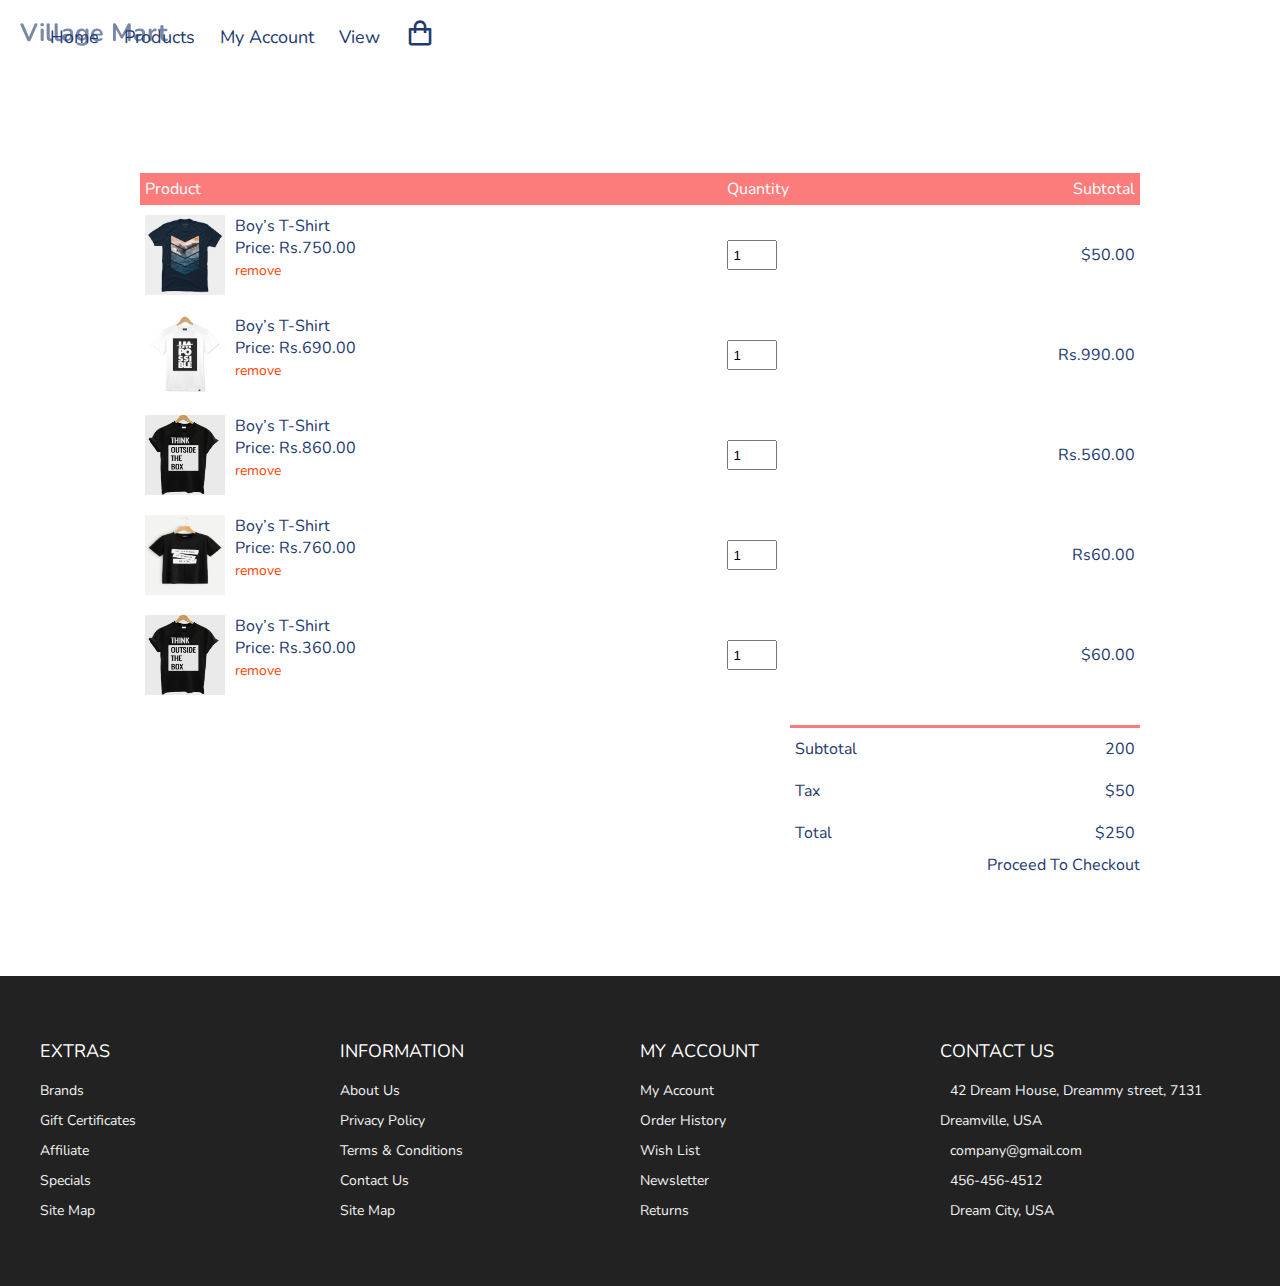
<file: cart.html>
<!DOCTYPE html>
<html lang="en">

<head>
  <meta charset="UTF-8" />
  <meta name="viewport" content="width=device-width, initial-scale=1.0" />
 

  <!-- Box icons -->
  <link rel="stylesheet" href="https://cdn.jsdelivr.net/npm/boxicons@latest/css/boxicons.min.css" />

  <!-- Custom StyleSheet -->
  <link rel="stylesheet" href="style.css">
  <title>Your Cart</title>
</head>

<body>
  <!-- Navigation -->
  <nav class="nav">
    <div class="navigation container">
      <div class="logo">
        <h1>Village Mart</h1>
      </div>

      <div class="menu">
        <div class="top-nav">
          <div class="logo">
            <h1>Village Mart</h1>
          </div>
          <div class="close">
            <i class="bx bx-x"></i>
          </div>
        </div>

        <ul class="nav-list">
          <li class="nav-item">
              <a href="index.html" class="nav-link">Home</a>
          </li>
         
          <li class="nav-item">
            <a href="#Product1.html" class="nav-link">Products</a>
          </li>   
             
          <li class="nav-item">
              <a href="/profile" class="nav-link scroll-link">My Account</a>
          </li>
          <li class="nav-item">
              <a href="#" class="nav-link scroll-link">View</a>
          </li>
          <li class="nav-item">
              <a href="Product1.html" class="nav-link icon"><i class="bx bx-shopping-bag"></i></a>
          </li>
              

      </ul>
      </div>

      <a href="cart.html" class="cart-icon">
        <i class="bx bx-shopping-bag"></i>
      </a>

      <div class="hamburger">
        <i class="bx bx-menu"></i>
      </div>
    </div>
  </nav>

  <!-- Cart Items -->
  <div class="container-md cart">
    <table>
      <tr>
        <th>Product</th>
        <th>Quantity</th>
        <th>Subtotal</th>
      </tr>
      <tr>
        <td>
          <div class="cart-info">
            <img src="./img/img1.jpeg" alt="">
            <div>
              <p>Boy’s T-Shirt</p>
              <span>Price: Rs.750.00</span>
              <br />
              <a href="#">remove</a>
            </div>
          </div>
        </td>
        <td><input type="number" value="1" min="1"></td>
        <td>$50.00</td>
      </tr>
      <tr>
        <td>
          <div class="cart-info">
            <img src="./img/img2.jpeg" alt="">
            <div>
              <p>Boy’s T-Shirt</p>
              <span>Price: Rs.690.00</span>
              <br />
              <a href="#">remove</a>
            </div>
          </div>
        </td>
        <td><input type="number" value="1" min="1"></td>
        <td>Rs.990.00</td>
      </tr>
      <tr>
        <td>
          <div class="cart-info">
            <img src="./img/img6.jpeg" alt="">
            <div>
              <p>Boy’s T-Shirt</p>
              <span>Price: Rs.860.00</span>
              <br />
              <a href="#">remove</a>
            </div>
          </div>
        </td>
        <td><input type="number" value="1" min="1"></td>
        <td>Rs.560.00</td>
      </tr>
      <tr>
        <td>
          <div class="cart-info">
            <img src="./img/img3.jpeg" alt="">
            <div>
              <p>Boy’s T-Shirt</p>
              <span>Price: Rs.760.00</span>
              <br />
              <a href="#">remove</a>
            </div>
          </div>
        </td>
        <td><input type="number" value="1" min="1"></td>
        <td>Rs60.00</td>
      </tr>
      <tr>
        <td>
          <div class="cart-info">
            <img src="./img/img6.jpeg" alt="">
            <div>
              <p>Boy’s T-Shirt</p>
              <span>Price: Rs.360.00</span>
              <br />
              <a href="#">remove</a>
            </div>
          </div>
        </td>
        <td><input type="number" value="1" min="1"></td>
        <td>$60.00</td>
      </tr>
    </table>

    <div class="total-price">
      <table>
        <tr>
          <td>Subtotal</td>
          <td>200</td>
        </tr>
        <tr>
          <td>Tax</td>
          <td>$50</td>
        </tr>
        <tr>
          <td>Total</td>
          <td>$250</td>
        </tr>
      </table>
      <a href="#" class="checkout btn">Proceed To Checkout</a>

    </div>

  </div>



  <!-- Footer -->
  <footer id="footer" class="section footer">
    <div class="container">
      <div class="footer-container">
        <div class="footer-center">
          <h3>EXTRAS</h3>
          <a href="#">Brands</a>
          <a href="#">Gift Certificates</a>
          <a href="#">Affiliate</a>
          <a href="#">Specials</a>
          <a href="#">Site Map</a>
        </div>
        <div class="footer-center">
          <h3>INFORMATION</h3>
          <a href="#">About Us</a>
          <a href="#">Privacy Policy</a>
          <a href="#">Terms & Conditions</a>
          <a href="#">Contact Us</a>
          <a href="#">Site Map</a>
        </div>
        <div class="footer-center">
          <h3>MY ACCOUNT</h3>
          <a href="#">My Account</a>
          <a href="#">Order History</a>
          <a href="#">Wish List</a>
          <a href="#">Newsletter</a>
          <a href="#">Returns</a>
        </div>
        <div class="footer-center">
          <h3>CONTACT US</h3>
          <div>
            <span>
              <i class="fas fa-map-marker-alt"></i>
            </span>
            42 Dream House, Dreammy street, 7131 Dreamville, USA
          </div>
          <div>
            <span>
              <i class="far fa-envelope"></i>
            </span>
            company@gmail.com
          </div>
          <div>
            <span>
              <i class="fas fa-phone"></i>
            </span>
            456-456-4512
          </div>
          <div>
            <span>
              <i class="far fa-paper-plane"></i>
            </span>
            Dream City, USA
          </div>
        </div>
      </div>
    </div>
    </div>
  </footer>
  <!-- End Footer -->

  <!-- GSAP -->
  <script src="https://cdnjs.cloudflare.com/ajax/libs/gsap/3.5.1/gsap.min.js"></script>
  <!-- Custom Script -->
  <script src="index.js"></script>
</body>

</html>
</file>
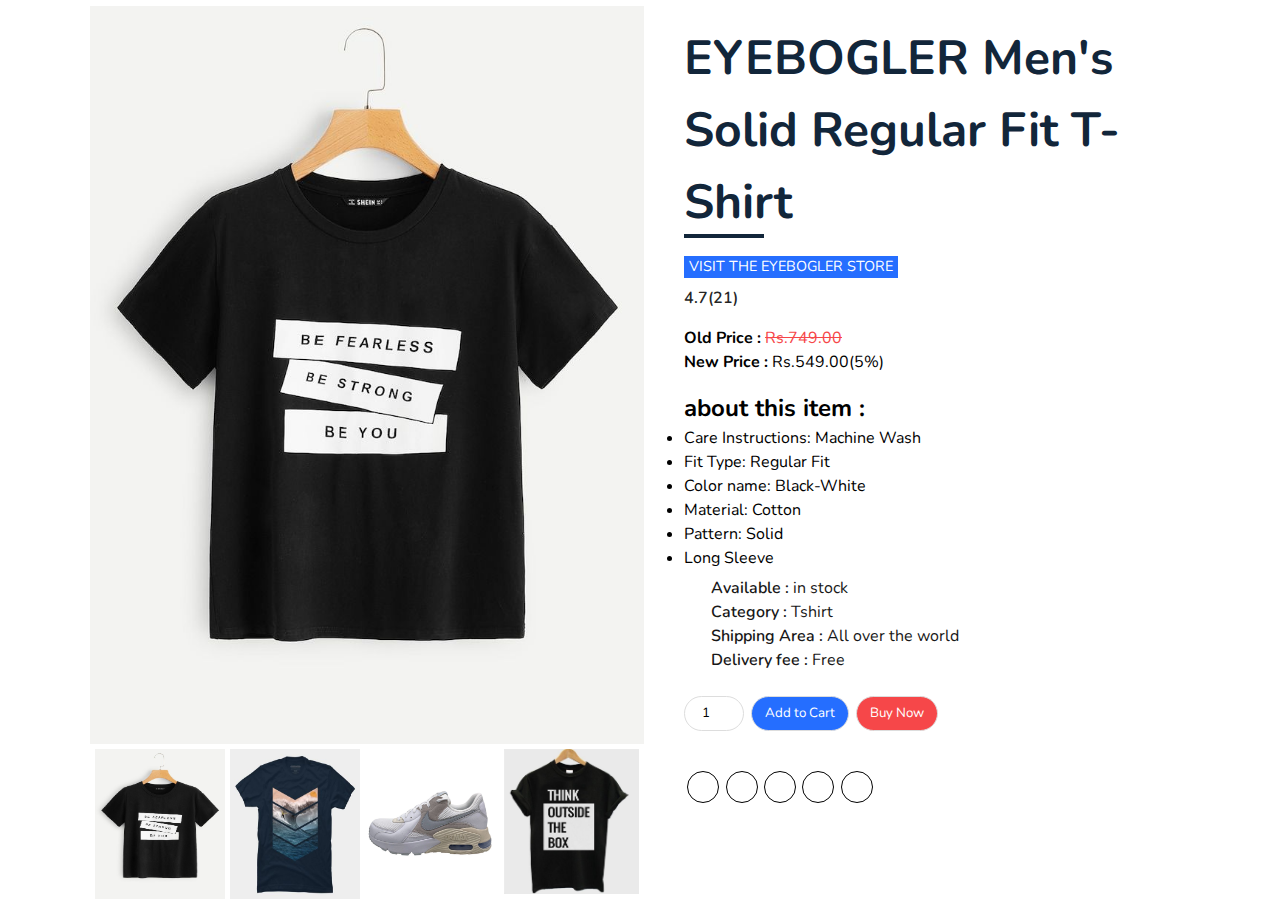
<file: product.html>
<!DOCTYPE html>
<html lang="en">
<head>
    <meta charset="UTF-8">
    <meta http-equiv="X-UA-Compatible" content="IE=edge">
    <meta name="viewport" content="width=device-width, initial-scale=1.0">
    <title>Product Detail</title>
    <link rel="stylesheet" href="https://cdnjs.cloudflare.com/ajax/libs/font-awesome/6.0.0-beta2/css/all.min.css" 
    integrity="sha512-YWzhKL2whUzgiheMoBFwW8CKV4qpHQAEuvilg9FAn5VJUDwKZZxkJNuGM4XkWuk94WCrrwslk8yWNGmY1EduTA==" 
    crossorigin="anonymous" referrerpolicy="no-referrer" />

    <link rel="stylesheet" href="style1.css">
    


</head>
<body>
    <div class="card-wrapper">
        <div class="card">
            <div class="product-imgs">
                <div class="img-display">
                    <div class="img-showcase">
                        <img src="img/img3.jpeg" alt="shoe">
                        <img src="img/img1.jpeg" alt="shoe">
                        <img src="img/img5.jpeg" alt="shoe">
                        <img src="img/img6.jpeg" alt="shoe">
                    </div>
                </div>
                <div class="img-select">
                    <div class="img-item">
                        <a href="#" data-id="1">
                            <img src="img/img3.jpeg" alt="Tshirt" style="height: 150px; width: 130px;">
                        </a>
                    </div>
                    <div class="img-item">
                        <a href="#" data-id="2">
                            <img src="img/img1.jpeg" alt="Tshirt" style="height: 150px; width: 130px;">
                        </a>
                    </div>
                    <div class="img-item">
                        <a href="#" data-id="3">
                            <img src="img/img5.jpeg" alt="Tshirt" style="height: 145px; width: 135px;">
                        </a>
                    </div>
                    <div class="img-item">
                        <a href="#" data-id="4">
                            <img src="img/img6.jpeg" alt="Tshirt" style="height: 145px; width: 135px;">
                        </a>
                    </div>
                </div>
            </div>
            <div class="product-content">
                <h2 class="product-title">EYEBOGLER Men's Solid Regular Fit T-Shirt</h2>
                <a href="#" class="product-link">Visit the EYEBOGLER Store</a>
                <div class="product-rating">
                    <i class="fas fa-star"></i>
                    <i class="fas fa-star"></i>
                    <i class="fas fa-star"></i>
                    <i class="fas fa-star"></i>
                    <i class="fas fa-star-half-alt"></i>
                    <span>4.7(21)</span>
                </div>
                <div class="product-price">
                    <p class="last-price">Old Price : <span>Rs.749.00</span></p>
                    <p class="new-price">New Price : <span>Rs.549.00(5%)</span></p>
                </div>

                <div class="product-details">
                    <h2>about this item :</h2>
                    <p>
                        <ul>
                        <li>Care Instructions: Machine Wash</li>
                        <li>Fit Type: Regular Fit</li>
                        <li>Color name: Black-White</li>
                        <li> Material: Cotton</li>
                        <li> Pattern: Solid</li>
                        <li> Long Sleeve</li>
                        </ul>
                       
                    </p>
                    <div class="details">
                    <i class="fas fa-check-circle"></i>Available : <span>in stock</span><br>
                    <i class="fas fa-check-circle"></i>Category : <span>Tshirt</span><br>
                    <i class="fas fa-check-circle"></i>Shipping Area : <span>All over the world</span><br>
                    <i class="fas fa-check-circle"></i>Delivery fee : <span>Free</span>

                    </div>
                    
                        
                
                </div>
                <div class="purchase-info">
                    <input type="number" min="0" value="1">
                    <button type="button" class="btn">
                        Add to Cart <i class="fas fa-shopping-cart"></i>
                    </button>
                    <button type="button" class="btn">
                        Buy Now
                    </button>
                </div>

                <div class="social-links">
                    <!-- <p>Share At:</p> -->
                    <a href="#">
                        <i class="fab fa-facebook-f"></i>
                    </a>
                    <a href="#">
                        <i class="fab fa-twitter"></i>
                    </a>
                    <a href="#">
                        <i class="fab fa-instagram"></i>
                    </a>
                    <a href="#">
                        <i class="fab fa-whatsapp"></i>
                    </a>
                    <a href="#">
                        <i class="fab fa-pinterest"></i>
                    </a>
                    
                </div>

            </div>
        </div>
    </div>

    <script src="script.js"></script>
   

</body>
</html>
</file>
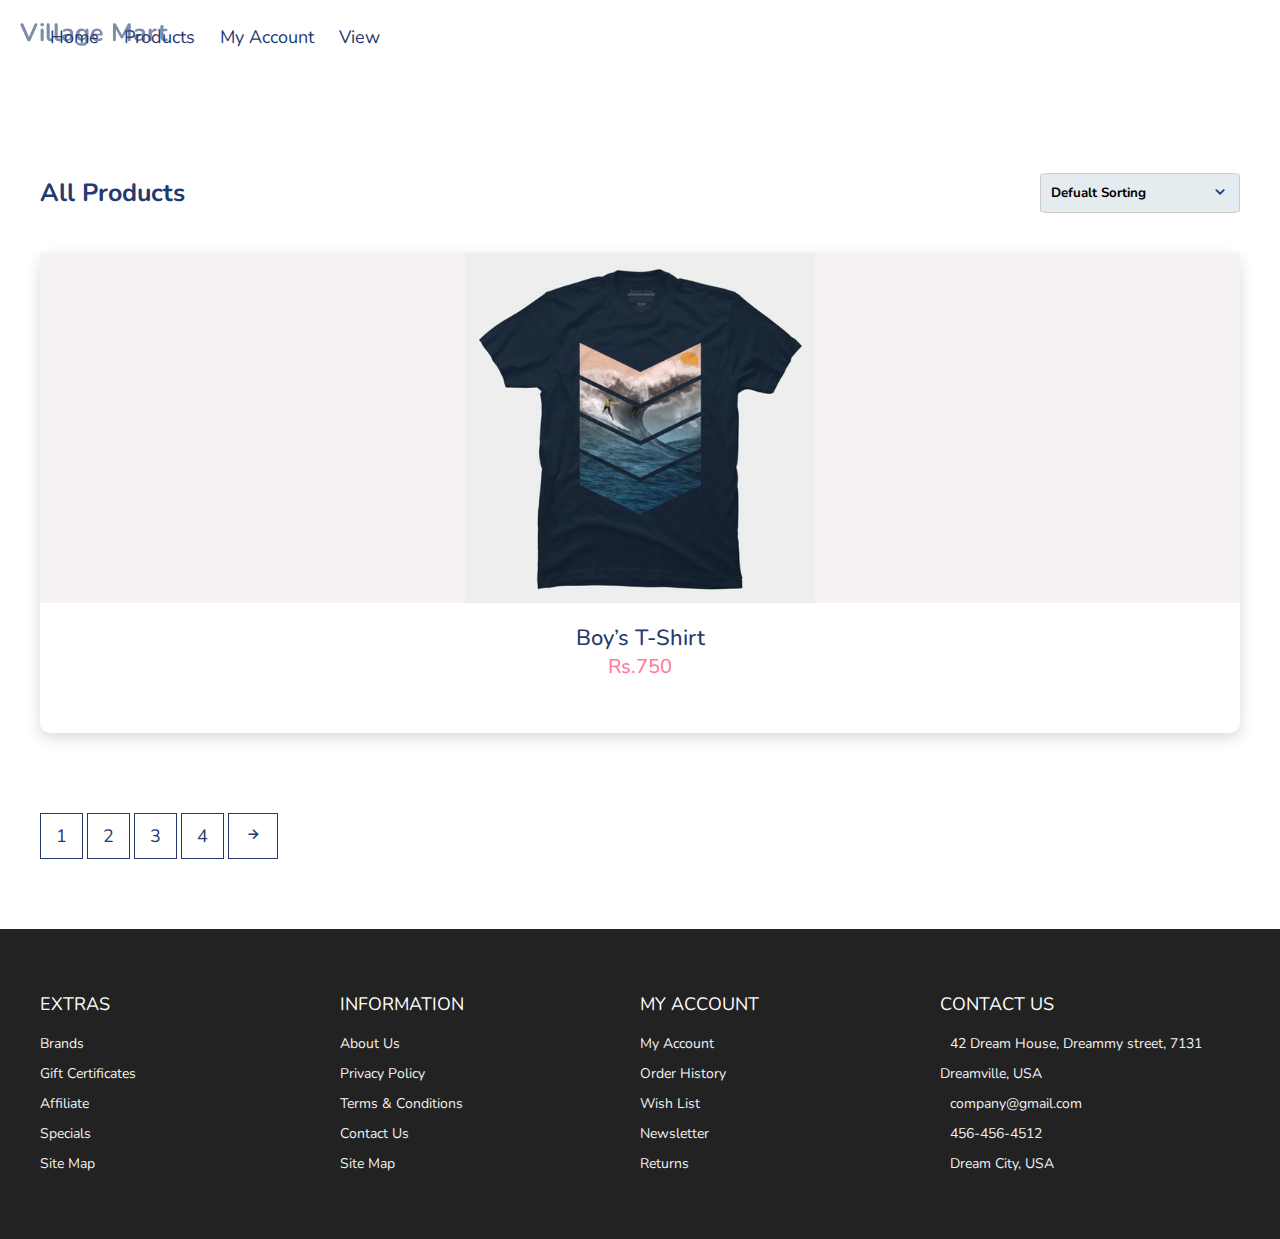
<file: Product1.html>
<!DOCTYPE html>
<html lang="en">

<head>
    <meta charset="UTF-8" />
    <meta name="viewport" content="width=device-width, initial-scale=1.0" />
    
    <link rel="stylesheet" href="https://stackpath.bootstrapcdn.com/bootstrap/4.1.3/css/bootstrap.min.css" integrity="sha384-MCw98/SFnGE8fJT3GXwEOngsV7Zt27NXFoaoApmYm81iuXoPkFOJwJ8ERdknLPMO" crossorigin="anonymous">
    <link rel="stylesheet" href="https://pro.fontawesome.com/releases/v5.10.0/css/all.css" integrity="sha384-AYmEC3Yw5cVb3ZcuHtOA93w35dYTsvhLPVnYs9eStHfGJvOvKxVfELGroGkvsg+p" crossorigin="anonymous"/>
    <link rel="stylesheet" href="https://cdn.jsdelivr.net/npm/boxicons@latest/css/boxicons.min.css" />

    <link rel="stylesheet" href="style.css">
    <title>Boy’s T-Shirt</title>
</head>

<body>
    <!-- Navigation -->
    <nav class="nav">
        <div class="navigation container">
            <div class="logo">
                <h1>Village Mart</h1>
            </div>

            <div class="menu">
                <div class="top-nav">
                    <div class="logo">
                        <h1>Village Mart</h1>
                    </div>
                    <div class="close">
                        <i class="bx bx-x"></i>
                    </div>
                </div>

                <ul class="nav-list">
                    <li class="nav-item">
                        <a href="index.html" class="nav-link">Home</a>
                    </li>
                   
                    <li class="nav-item">
                      <a href="#Product1.html" class="nav-link">Products</a>
                    </li>   
                       
                    <li class="nav-item">
                        <a href="/profile" class="nav-link scroll-link">My Account</a>
                    </li>
                    <li class="nav-item">
                        <a href="#" class="nav-link scroll-link">View</a>
                    </li>
                    <li class="nav-item">
                        <a href="cart.html" class="nav-link icon"><i class="fa fa-shopping-cart"></i></a>
                    </li>
                        
        
                </ul>
            </div>

            <a href="cart.html" class="cart-icon">
                <i class="bx bx-shopping-bag"></i>
            </a>

            <div class="hamburger">
                <i class="bx bx-menu"></i>
            </div>
        </div>
    </nav>

    <!-- All Products -->
    <section class="section all-products" id="products">
        <div class="top container">
            <h1>All Products</h1>
            <form>
                <select> 
                    <option value="1">Defualt Sorting</option>
                    <option value="2">Sort By Price</option>
                    <option value="3">Sort By Popularity</option>
                    <option value="4">Sort By Sale</option>
                </select>
                <span><i class='bx bx-chevron-down'></i></span>
            </form>
        </div>

        <div class="product-center container">
            <div class="product">
                <div class="product-header">
                    <img src="./img/img1.jpeg" alt="">
                    <ul class="icons">
                        <span><i class="bx bx-heart"></i></span>
                        <a href="product-detail.html"> <span><i class="bx bx-shopping-bag"></i></span>
                        </a>
                        <span><i class="bx bx-search"></i></span>
                    </ul>
                </div>
                <div class="product-footer">
                    <a href="product-detail.html">
                        <h3>Boy’s T-Shirt</h3>
                    </a>
                   
                    <h4 class="price">Rs.750</h4>
                </div>
            </div>
        </div>
    </section>
    
     


    <section class="pagination">
        <div class=" container">
            <span>1</span>
            <span>2</span>
            <span>3</span>
            <span>4</span>
            <span><i class='bx bx-right-arrow-alt'></i></span>
        </div>
    </section>



    <!-- Footer -->
    <footer id="footer" class="section footer">
        <div class="container">
            <div class="footer-container">
                <div class="footer-center">
                    <h3>EXTRAS</h3>
                    <a href="#">Brands</a>
                    <a href="#">Gift Certificates</a>
                    <a href="#">Affiliate</a>
                    <a href="#">Specials</a>
                    <a href="#">Site Map</a>
                </div>
                <div class="footer-center">
                    <h3>INFORMATION</h3>
                    <a href="#">About Us</a>
                    <a href="#">Privacy Policy</a>
                    <a href="#">Terms & Conditions</a>
                    <a href="#">Contact Us</a>
                    <a href="#">Site Map</a>
                </div>
                <div class="footer-center">
                    <h3>MY ACCOUNT</h3>
                    <a href="#">My Account</a>
                    <a href="#">Order History</a>
                    <a href="#">Wish List</a>
                    <a href="#">Newsletter</a>
                    <a href="#">Returns</a>
                </div>
                <div class="footer-center">
                    <h3>CONTACT US</h3>
                    <div>
                        <span>
                            <i class="fas fa-map-marker-alt"></i>
                        </span>
                        42 Dream House, Dreammy street, 7131 Dreamville, USA
                    </div>
                    <div>
                        <span>
                            <i class="far fa-envelope"></i>
                        </span>
                        company@gmail.com
                    </div>
                    <div>
                        <span>
                            <i class="fas fa-phone"></i>
                        </span>
                        456-456-4512
                    </div>
                    <div>
                        <span>
                            <i class="far fa-paper-plane"></i>
                        </span>
                        Dream City, USA
                    </div>
                </div>
            </div>
        </div>
        </div>
    </footer>
    <!-- End Footer -->

    <!-- GSAP -->
    <script src="https://cdnjs.cloudflare.com/ajax/libs/gsap/3.5.1/gsap.min.js"></script>
    <!-- Custom Script -->
    <script src="index.js"></script>
</body>

</html>
</file>
<file: style.css>
@import url("https://fonts.googleapis.com/css2?family=Nunito:ital,wght@0,400;0,600;0,700;0,800;1,300&display=swap");
:root {
    --white: #fff;
    --black: #222;
    --pink: #f60091;
    --grey: #444;
    --grey2: #959595;
    --grey-alt: #d1e2e9;
    --yellow: #ffd800;
    --green: #59b210;
  }
  
  *,
  *::before,
  *::after {
    margin: 0;
    padding: 0;
    box-sizing: inherit;
  }
  
  html {
    scroll-behavior: smooth;
    box-sizing: border-box;
    font-size: 62.5%;
  }
  
  body {
    font-family: "Nunito", sans-serif;
    font-size: 1.6rem;
    font-weight: 400;
    background-color: #fff;
    color: #243a6f;
    position: relative;
    z-index: 1;
  }
  
  h1{
    font-size: 2.5rem;
    font-weight: 700;
}
  h2,
  h3,
  h4 {
    font-weight: 500;
  }
  
  a {
    color: inherit;
    text-decoration: none;
  }
  
  img {
    max-width: 100%;
  }
  .hero-img{
    height:1000px; 
    width:800px; 
  }
  
  li {
    list-style: none;
  }
  
  .container {
    max-width: 120rem;
    margin: 0 auto;
  }
  
  .container-md {
    max-width: 100rem;
    margin: 0 auto;
  }
  
  @media only screen and (max-width: 1200px) {
    .container {
      padding: 0 3rem;
    }
  
    .container-md {
      padding: 0 3rem;
    }
  }
  
  
  .header {
    position: relative;
    width: 100%;
    min-height: 100vh;
    background-color: var(--grey-alt);
    overflow: hidden;
  }
  
  .nav {
    padding: 1.6rem 0;
  }
  
  .nav.fix-nav {
    position: fixed;
    top: 0;
    left: 0;
    width: 100%;
    background-color: #243a6f;
    box-shadow: 0 5px 15px rgba(0, 0, 0, 0.3);
    z-index: 999;
  }
  
  .nav.fix-nav .nav-link,
  .nav.fix-nav .logo,
  .nav.fix-nav .cart-icon,
  .nav.fix-nav .hamburger {
    color: #fff;
  }
  
  .navigation {
    display: flex;
    align-items: center;
    justify-content: space-between;
  }

  .logo {
    position: absolute;
    left: 20px;
  } 
  

  .logo h1 {
    font-size: 2.5rem;
    
  }
  
  .nav-list {
    display: flex;
    align-items: center;
  }
  
  .nav-item{
    font-size: 1.8rem;
  }
  .nav-item:not(:last-child) {
    margin-right: 0.5rem;
  }
  
  .nav-link:link,
  .nav-link:visited {
    padding: 0.8rem 1rem;
    transition: all 300ms ease-in-out;
  }
  
  .nav-link.icon {
    font-size: 3rem;
  }
  
  .top-nav {
    display: none;
  }
  
  .hamburger {
    display: none;
  }
  
  .cart-icon {
    display: none;
  }
  
  @media only screen and (max-width: 768px) {
    .menu {
      position: fixed;
      top: 0;
      left: -100%;
      width: 80%;
      max-width: 40rem;
      height: 100%;
      background-color: #fff;
      transition: all 500ms ease-in-out;
      z-index: 100;
    }
  
    .menu.show {
      left: 0;
    }
  
    .top-nav {
      display: flex;
      align-items: center;
      justify-content: space-between;
      background-color: #243a6f;
      padding: 1rem 1.6rem;
    }
  
    .top-nav .logo {
      color: #fff;
    }
  
    .top-nav .close {
      color: #fff;
      font-size: 3rem;
      padding: 1rem;
      cursor: pointer;
    }
  
    .cart-icon {
      display: block;
      font-size: 3rem;
    }
  
    .hamburger {
      display: block;
      font-size: 3rem;
      padding: 0.5rem;
      cursor: pointer;
    }
  
    .nav-link:link,
    .nav-link:visited {
      display: block;
      font-size: 1.7rem;
      padding: 1rem 0;
    }
  
    .nav.fix-nav .nav-link {
      color: #243a6f;
    }
  
    .nav-list {
      flex-direction: column;
      align-items: start;
      padding: 1rem 1.6rem;
    }
  
    body.show::before {
      content: "";
      position: absolute;
      top: 0;
      left: 0;
      width: 100%;
      height: 100%;
      background-color: rgba(0, 0, 0, 0.8);
      z-index: 4;
    }
  
    .nav.show {
      background-color: rgba(0, 0, 0, 0.8);
    }
  
    .nav-link.icon {
      display: none;
    }
  }
  
  /* Hero */
  .header .hero-img {
    position: absolute;
    bottom: -10%;
    right: -5%;
    height: 70rem;
    object-fit: contain;
  }
  
  .hero-content {
    position: absolute;
    top: 50%;
    transform: translate(25%, -50%);
  }
  
  .hero-content h2 {
    color: #b888ff;
    font-size: 3rem;
    font-weight: 700;
    margin-bottom: 1rem;
  }
  
  .hero-content .discount {
    color: #fbb419;
  }
  
  .hero-content h1 span {
    color: #253b70;
    font-size: 6rem;
    font-weight: 700;
    display: block;
    line-height: 1;
    text-shadow: 3px 3px 0 #f1f1f1, 4px 4px 0 #f1f1f1;
  }
  
  .bn {
    display: inline-block;
    background-color: #fc7c7c;
    padding: 1.2rem 4rem;
    color: #fff;
    font-weight: 600;
    text-transform: uppercase;
    margin-top: 3rem;
  }
  
  @media only screen and (max-width: 1200px) {
    .header .hero-img {
      right: -20%;
    }
  
    .hero-content {
      transform: translate(20%, -50%);
    }
  
    .hero-content h2 {
      font-size: 2rem;
    }
  
    .hero-content h1 span {
      font-size: 5rem;
    }
  }
  
  @media only screen and (max-width: 996px) {
    .header {
      min-height: 70vh;
    }
  
    .header .hero-img {
      height: 40rem;
      right: -10%;
    }
  }
  
  @media only screen and (max-width: 567px) {
    .header {
      min-height: 100vh;
    }
  
    .header .hero-img {
      height: 40rem;
      bottom: -15%;
    }
  
    .hero-content {
      top: 40%;
      transform: translate(15%, -50%);
    }
  
    .header .hero-img {
      right: 0%;
    }
  
    .hero-content h2 {
      font-size: 1.8rem;
    }
  
    .hero-content h1 span {
      font-size: 4rem;
    }
  
    .hero-content a {
      padding: 1rem 3rem;
    }
  }
  
  /* Adverts */
  .section {
    padding: 10rem 0 5rem 0;
  }
  
  .advert-center {
    display: grid;
    grid-template-columns: repeat(auto-fit, minmax(30rem, 1fr));
    gap: 3rem;
  }
  
  .advert-box {
    position: relative;
    color: #fff;
    height: 27rem;
    border-radius: 1rem;
    padding: 1.6rem;
    overflow: hidden;
    z-index: 1;
  }
  
  .advert-box img {
    position: absolute;
    bottom: 0%;
    left: -20%;
    height: 100%;
    width: 35rem;
    z-index: -1;
  }
  
  .advert-box:nth-child(1) {
    background-color: #f5c5d1;
  }
  
  .advert-box:nth-child(2) {
    background-color: #a1d1df;
  }
  
  .advert-box:nth-child(3) {
    background-color: #e5bc00;
  }
  
  .advert-box .dotted {
    position: relative;
    height: 100%;
    border: 2px dashed #f1f1f1;
    border-radius: 1rem;
  }
  
  .advert-box .content {
    position: absolute;
    top: 50%;
    right: 5%;
    transform: translate(0, -50%);
  }
  
  .advert-box .content h2,
  .advert-box .content h4 {
    text-shadow: 5px 6px 0px rgba(37, 59, 112, 0.1);
  }
  
  .advert-box .content h2 {
    line-height: 1.2;
    font-size: 3rem;
    font-weight: 700;
    margin-bottom: 1rem;
  }
  
  .advert-box .content h4 {
    font-size: 1.5rem;
    text-transform: capitalize;
  }
  
  /* Featured Products */
  
  .title {
    margin: 4rem 0 7rem 0;
    text-align: center;
  }
  
  .title h1 {
    font-size: 3rem;
    display: inline-block;
    position: relative;
    z-index: 0;
  }
  
  .title h1::after {
    content: "";
    position: absolute;
    left: 50%;
    bottom: -20%;
    transform: translate(-50%, -50%);
    background-color: var(--pink);
    width: 50%;
    height: 0.4rem;
    z-index: 1;
  }
  
  /* Product */
  .product-center {
    display: grid;
    grid-template-columns: repeat(auto-fit, minmax(25rem, 1fr));
    gap: 7rem 3rem;
  }
  
  .product {
    height: 48rem;
    background-color: #fff;
    box-shadow: 0 0.5rem 1.5rem rgba(0, 0, 0, 0.15);
    border-radius: 1rem;
    text-align: center;
    transition: all 300ms ease-in-out;
  }
  
  .product:hover {
    box-shadow: 0 0.5rem 1.5rem rgba(0, 0, 0, 0.25);
  }
  
  .product-header {
    position: relative;
    height: 35rem;
    background-color: #f6f2f1;
    transition: all 300ms ease-in-out;
    z-index: 0;
  }
  
  .product-header img {
    height: 100%;
  }
  
  .product-footer {
    padding: 2rem 1.6rem 1.6rem 1.6rem;
  }
  
  .product-footer h3 {
    font-size: 2.2rem;
  }
  
  .rating {
    color: #43b3d9;
  }
  
  .product-footer .price {
    color: #ff7c9c;
    font-size: 2rem;
  }
  
  .product:hover .product-header::after {
    content: "";
    position: absolute;
    width: 100%;
    height: 100%;
    left: 0;
    top: 0;
    border-radius: 1rem 1rem 0 0;
    background-color: rgba(0, 0, 0, 0.5);
    transition: all 500ms ease-in-out;
    z-index: 1;
  }
  
  .product-header .icons {
    position: absolute;
    right: 5%;
    top: 50%;
    transform: translate(0, -50%) scale(0);
    z-index: 2;
    opacity: 0;
    transition: all 500ms ease-in-out;
  }
  
  .product-header .icons span {
    background-color: #fff;
    font-size: 2.5rem;
    display: block;
    border-radius: 50%;
    padding: 1.5rem 1.6rem;
    line-height: 2rem;
    cursor: pointer;
    transition: all 300ms ease-in-out;
  }
  
  .product-header .icons span i {
    transition: all 500ms ease-in-out;
  }
  
  .product-header .icons span:not(:last-child) {
    margin-bottom: 1rem;
  }
  
  .product-header .icons span:hover {
    background-color: #ff7c9c;
    color: #fff;
  }
  
  .product:hover .icons {
    opacity: 1;
    transform: translate(0, -50%) scale(1);
  }
  
  .product-header .icons a {
    display: block;
    margin-bottom: 1rem;
  }
  
  /* Exclusive Product */
  .product-banner {
    display: grid;
    grid-template-columns: 1fr 1fr;
    height: 50rem;
    background-color: #243a6f;
  }
  
  .product-banner .left img {
    object-fit: cover;
    height: 100%;
  }
  
  .product-banner .right {
    align-self: center;
    text-align: center;
    padding: 1.6rem;
  }
  
  .product-banner .content h2 {
    color: #fbb419;
    font-size: 3rem;
    font-weight: 700;
    margin-bottom: 1rem;
  }
  
  .product-banner .content .discount {
    color: #b888ff;
  }
  
  .product-banner .content h1 span {
    color: #fff;
    font-size: 6rem;
    font-weight: 700;
    display: block;
    line-height: 1;
  }
  
  @media only screen and (max-width: 996px) {
    .product-banner .content h1 span {
      font-size: 5rem;
    }
  }
  
  @media only screen and (max-width: 768px) {
    .product-banner {
      grid-template-columns: 1fr;
    }
  
    .product-banner .left {
      display: none;
    }
  
    .product-banner .content h1 span {
      font-size: 4rem;
    }
  
    .product-banner .content h2 {
      font-size: 2rem;
    }
  
    .product-banner .content a {
      padding: 1rem 3rem;
    }
  }
  
  /* Testimonials */
  .testimonial-center {
    display: grid;
    grid-template-columns: repeat(auto-fit, minmax(25rem, 1fr));
    gap: 6rem;
  }
  
  .testimonial {
    position: relative;
    padding: 5rem;
    background-color: #fff;
    box-shadow: 0 0.5rem 1.5rem rgba(0, 0, 0, 0.1);
    transition: all 300ms ease-in-out;
    text-align: center;
    border-radius: 0.5rem;
  }
  
  .testimonial:hover {
    box-shadow: 0 0.5rem 1.5rem rgba(0, 0, 0, 0.2);
    transform: translateY(-1rem);
  }
  
  .testimonial span {
    position: absolute;
    top: 2%;
    left: 50%;
    font-size: 12rem;
    font-family: sans-serif;
    color: #ff7c9c;
    line-height: 1;
    transform: translate(-50%, 0);
  }
  
  .testimonial p {
    margin: 2rem 0 1rem 0;
  }
  
  .testimonial .rating {
    margin-bottom: 1rem;
  }
  
  .testimonial .img-cover {
    border-radius: 50%;
    width: 8rem;
    height: 8rem;
    overflow: hidden;
    margin: 0 auto;
  }
  
  .testimonial .img-cover img {
    height: 100%;
    object-fit: cover;
  }
  
  .testimonial h4 {
    margin-top: 1rem;
  }
  
  /* Brands */
  .brands-center {
    display: grid;
    grid-template-columns: repeat(6, 1fr);
    gap: 3rem;
  }
  
  .brand {
    height: 8rem;
    width: 8rem;
    margin: 0 auto;
  }
  
  .brand img {
    object-fit: contain;
  }
  
  @media only screen and (max-width: 768px) {
    .brands-center {
      grid-template-columns: repeat(3, 1fr);
    }
  }
  
  /* ========= Footer ======== */
  .footer {
    background-color: var(--black);
    padding: 6rem 1rem;
    line-height: 3rem;
  }
  
  .footer-center span {
    margin-right: 1rem;
  }
  
  .footer-container {
    display: grid;
    grid-template-columns: repeat(4, 1fr);
    color: var(--white);
  }
  
  .footer-center a:link,
  .footer-center a:visited {
    display: block;
    color: #f1f1f1;
    font-size: 1.4rem;
    transition: 0.6s;
  }
  
  .footer-center a:hover {
    color: var(--pink);
  }
  
  .footer-center div {
    color: #f1f1f1;
    font-size: 1.4rem;
  }
  
  .footer-center h3 {
    font-size: 1.8rem;
    font-weight: 400;
    margin-bottom: 1rem;
  }
  
  @media only screen and (max-width: 998px) {
    .footer-container {
      grid-template-columns: repeat(2, 1fr);
      row-gap: 2rem;
    }
  }
  
  @media only screen and (max-width: 768px) {
    .footer-container {
      grid-template-columns: 1fr;
      row-gap: 2rem;
    }
  }
  
  /* All Products */
  .section .top {
    display: flex;
    align-items: center;
    justify-content: space-between;
    margin-bottom: 4rem;
  }
  
  .all-products .top select {
    font-family: "Nunito", sans-serif;
    font-weight: 700;
    background-color: rgb(228, 236, 240);
    width: 20rem;
    padding: 1rem;
    border: 1px solid #ccc;
    border-radius: 5%;
    appearance: none;
    outline: none;
  }
  
  form {
    position: relative;
    z-index: 1;
  }
  
  form span {
    position: absolute;
    top: 50%;
    right: 1rem;
    transform: translateY(-50%);
    font-size: 2rem;
    z-index: 0;
  }
  
  @media only screen and (max-width: 768px) {
    .all-products .top select {
      width: 15rem;
    }
  }
  
  /* Pagination */
  .pagination {
    padding: 3rem 0 5rem 0;
  }
  
  .pagination span {
    display: inline-block;
    padding: 1rem 1.5rem;
    border: 1px solid #243a6f;
    font-size: 1.8rem;
    margin-bottom: 2rem;
    cursor: pointer;
    transition: all 300ms ease-in-out;
  }
  
  .pagination span:hover {
    border: 1px solid #243a6f;
    background-color: #243a6f;
    color: #fff;
  }
  
  /* Detail */
  .product-detail .details {
    display: grid;
    grid-template-columns: 1fr 1.2fr;
    gap: 7rem;
  }
  
  .product-detail .left {
    display: flex;
    flex-direction: column;
  }
  
  .product-detail .left .main {
    text-align: center;
    background-color: #f6f2f1;
    margin-bottom: 2rem;
    height: 45rem;
    padding: 3rem;
  }
  
  .product-detail .left .main img {
    object-fit: contain;
    height: 100%;
  }
  
  .product-detail .thumbnails {
    display: grid;
    grid-template-columns: repeat(4, 1fr);
    gap: 1rem;
  }
  
  .product-detail .thumbnail {
    width: 10rem;
    height: 10rem;
    background-color: #f6f2f1;
    text-align: center;
  }
  
  .product-detail .thumbnail img {
    height: 100%;
    object-fit: contain;
  }
  
  .product-detail .right span {
    display: inline-block;
    font-size: 1.5rem;
    margin-bottom: 1rem;
  }
  
  .product-detail .right h1 {
    font-size: 4rem;
    line-height: 1.2;
    margin-bottom: 2rem;
  }
  
  .product-detail .right .price {
    font-size: 600;
    font-size: 2rem;
    color: #ff7c9c;
    margin-bottom: 2rem;
  }
  
  .product-detail .right div {
    display: inline-block;
    position: relative;
    z-index: 1;
  }
  
  .product-detail .right select {
    font-family: "Poppins", sans-serif;
    width: 20rem;
    padding: 0.7rem;
    border: 1px solid #ccc;
    appearance: none;
    outline: none;
  }
  
  .product-detail form {
    margin-bottom: 2rem;
  }
  
  .product-detail form span {
    position: absolute;
    top: 50%;
    right: 1rem;
    transform: translateY(-50%);
    font-size: 2rem;
    z-index: 0;
  }
  
  .product-detail .form {
    margin-bottom: 3rem;
  }
  
  .product-detail .form input {
    padding: 0.8rem;
    text-align: center;
    width: 3.5rem;
    margin-right: 2rem;
  }
  
  .product-detail .form .addCart {
    background: #ff7c9c;
    padding: 0.8rem 4rem;
    color: #fff;
    border-radius: 3rem;
  }
  
  .product-detail h3 {
    text-transform: uppercase;
    margin-bottom: 2rem;
  }
  
  @media only screen and (max-width: 996px) {
    .product-detail .left {
      width: 30rem;
      height: 45rem;
    }
  
    .product-detail .details {
      gap: 3rem;
    }
  
    .product-detail .thumbnails {
      width: 30rem;
      gap: 0.5rem;
    }
  
    .product-detail .thumbnail {
      width: auto;
      height: 10rem;
      background-color: #f6f2f1;
      text-align: center;
      padding: 0.5rem;
    }
  }
  
  @media only screen and (max-width: 650px) {
    .product-detail .details {
      grid-template-columns: 1fr;
    }
  
    .product-detail .right {
      margin-top: 10rem;
    }
  
    .product-detail .left {
      width: 100%;
      height: 45rem;
    }
  
    .product-detail .details {
      gap: 3rem;
    }
  
    .product-detail .thumbnails {
      width: 100%;
      gap: 0.5rem;
    }
  }
  
  /* Cart Items */
  .cart {
    margin: 10rem auto;
  }
  
  table {
    width: 100%;
    border-collapse: collapse;
  }
  
  .cart-info {
    display: flex;
    flex-wrap: wrap;
  }
  
  th {
    text-align: left;
    padding: 0.5rem;
    color: #fff;
    background-color: #fc7c7c;
    font-weight: normal;
  }
  
  td {
    padding: 1rem 0.5rem;
  }
  
  td input {
    width: 5rem;
    height: 3rem;
    padding: 0.5rem;
  }
  
  td a {
    color: orangered;
    font-size: 1.4rem;
  }
  
  td img {
    width: 8rem;
    height: 8rem;
    margin-right: 1rem;
  }
  
  .total-price {
    display: flex;
    justify-content: flex-end;
    align-items: end;
    flex-direction: column;
    margin-top: 2rem;
  }
  
  .total-price table {
    border-top: 3px solid #fc7c7c;
    width: 100%;
    max-width: 35rem;
  }
  
  td:last-child {
    text-align: right;
  }
  
  th:last-child {
    text-align: right;
  }
  
  @media only screen and (max-width: 567px) {
    .cart-info p {
      display: none;
    }
  }
</file>
<file: style1.css>
@import url("https://fonts.googleapis.com/css2?family=Nunito:ital,wght@0,400;0,600;0,800;1,300;1,400;1,600&display=swap");

*{
    box-sizing: border-box;
    padding: 0;
    margin: 0;
    font-family: 'Nunito',sans-serif;

}

body{

    line-height: 1.5;
    padding-top: 5px;
}
.card-wrapper{
    max-width: 1100px;
    margin: 0 auto;

}
img{
    width: 100%;
    display: block;
}
.img-display{
    overflow: hidden;
}
.img-showcase{
    display: flex;
    width: 100%;
    transition: all 0.5s ease;
}
.img-showcase img{
    min-width: 100%;
}
.img-select{
    display: flex;

}
.img-item{
    margin: 0.3rem;
}
.img-item:nth-child(1),
.img-item:nth-child(2),
.img-item:nth-child(3){
    margin-right: 0;
}
.img-item:hover{
    opacity: 0.8;
}
.product-content{
    padding: 2rem 1rem;
}
.product-title{
    font-size: 3rem;
    text-transform: capitalize;
    font-weight: 700;
    position: relative;
    color: #12263a;
    margin: 1rem 0;
}

.product-title::after{
    content: "";
    position: absolute;
    left: 0;
    bottom: 0;
    height: 4px;
    width: 80px;
    background: #12263a;
}
.product-link{
    text-decoration: none;
    text-transform: uppercase;
    font-weight: 400;
    font-size: 0.9rem;
    display: inline-block;
    margin-bottom: 0.5rem;
    background: #256eff;
    color: #fff;
    padding: 0 0.3rem;
    transition: all 0.5 ease;
}
.product-link:hover{
    opacity: 0.9;

}
.product-rating{
    color: #ffc107;
}
.product-rating span{
    font-weight: 600;
    color: #252525;
}
.product-price{
    margin: 1rem 0;
    font-size: 1rem;
    font-weight: 700;
}
.product-price span{
    font-weight: 400;
}
.last-price span{
    color: #f64749;
    text-decoration: line-through;
}
.new-price span{
    color: 256eff;
}
.product-detail h2{
    text-transform: capitalize;
    color: #12263a;
    padding-bottom: 0.6rem;
}
.product-detail p{
    font-size: 0.9rem;
    padding: 0.3rem;
    opacity: 0.8;
}
.product-detail ul{
    margin: 1rem 0;
    font-size: 0.9rem;
}
.details{
    margin: 0;
    background: left center no-repeat;
    background-size: 18px;
    padding-left: 1.7rem;
    margin: 0.4rem 0;
    font-weight: 600;
    opacity: 0.9;


}

.details span{
    font-weight: 400;
}
.purchase-info{
    margin: 1.5rem 0;
}
.purchase-info input,
.purchase-info .btn{
    border: 1.5px solid #ddd;
    border-radius: 25px;
    text-align: center;
    padding: 0.45rem 0.8rem;
    outline: 0;
    margin-right: 0.2rem;
    margin-bottom: 1rem;
}

.purchase-info input{
    width: 60px;
}
.purchase-info .btn{
    cursor: pointer;
    color: #fff;
}
.purchase-info .btn:first-of-type{
    background: #256eff;
}
.purchase-info .btn:last-of-type{
    background: #f64749;
}
.purchase-info .btn:hover{
    opacity: 0.9;

}

.social-links{
    display: flex;
    align-items: center;
}
.social-links a{
    display: flex;
    align-items: center;
    justify-content: center;
    width: 32px;
    height: 32px;
    color: #000;
    border: 1px solid #000;
    margin: 0 0.2rem;
    border-radius: 50%;
    text-decoration: none;
    font-size: 00.8rem;
    transition: all 0.5s ease;
}
.social-links a:hover{
    background: #000;
    border-color: transparent;
    color: #fff;
}

@media screen and (min-width:992px){
    .card{
        display: grid;
        grid-template-columns: repeat(2,1fr);
        grid-gap: 1.5rem;
    }
    .card-wrapper{
        height: 100vh;
        display: flex;
        justify-content: center;
        align-items: center;
    }
    .product-imgs{
        display: flex;
        flex-direction: column;
        justify-content: center;
    }
    .product-content{
        padding-top: 0;
    }
}
</file>
